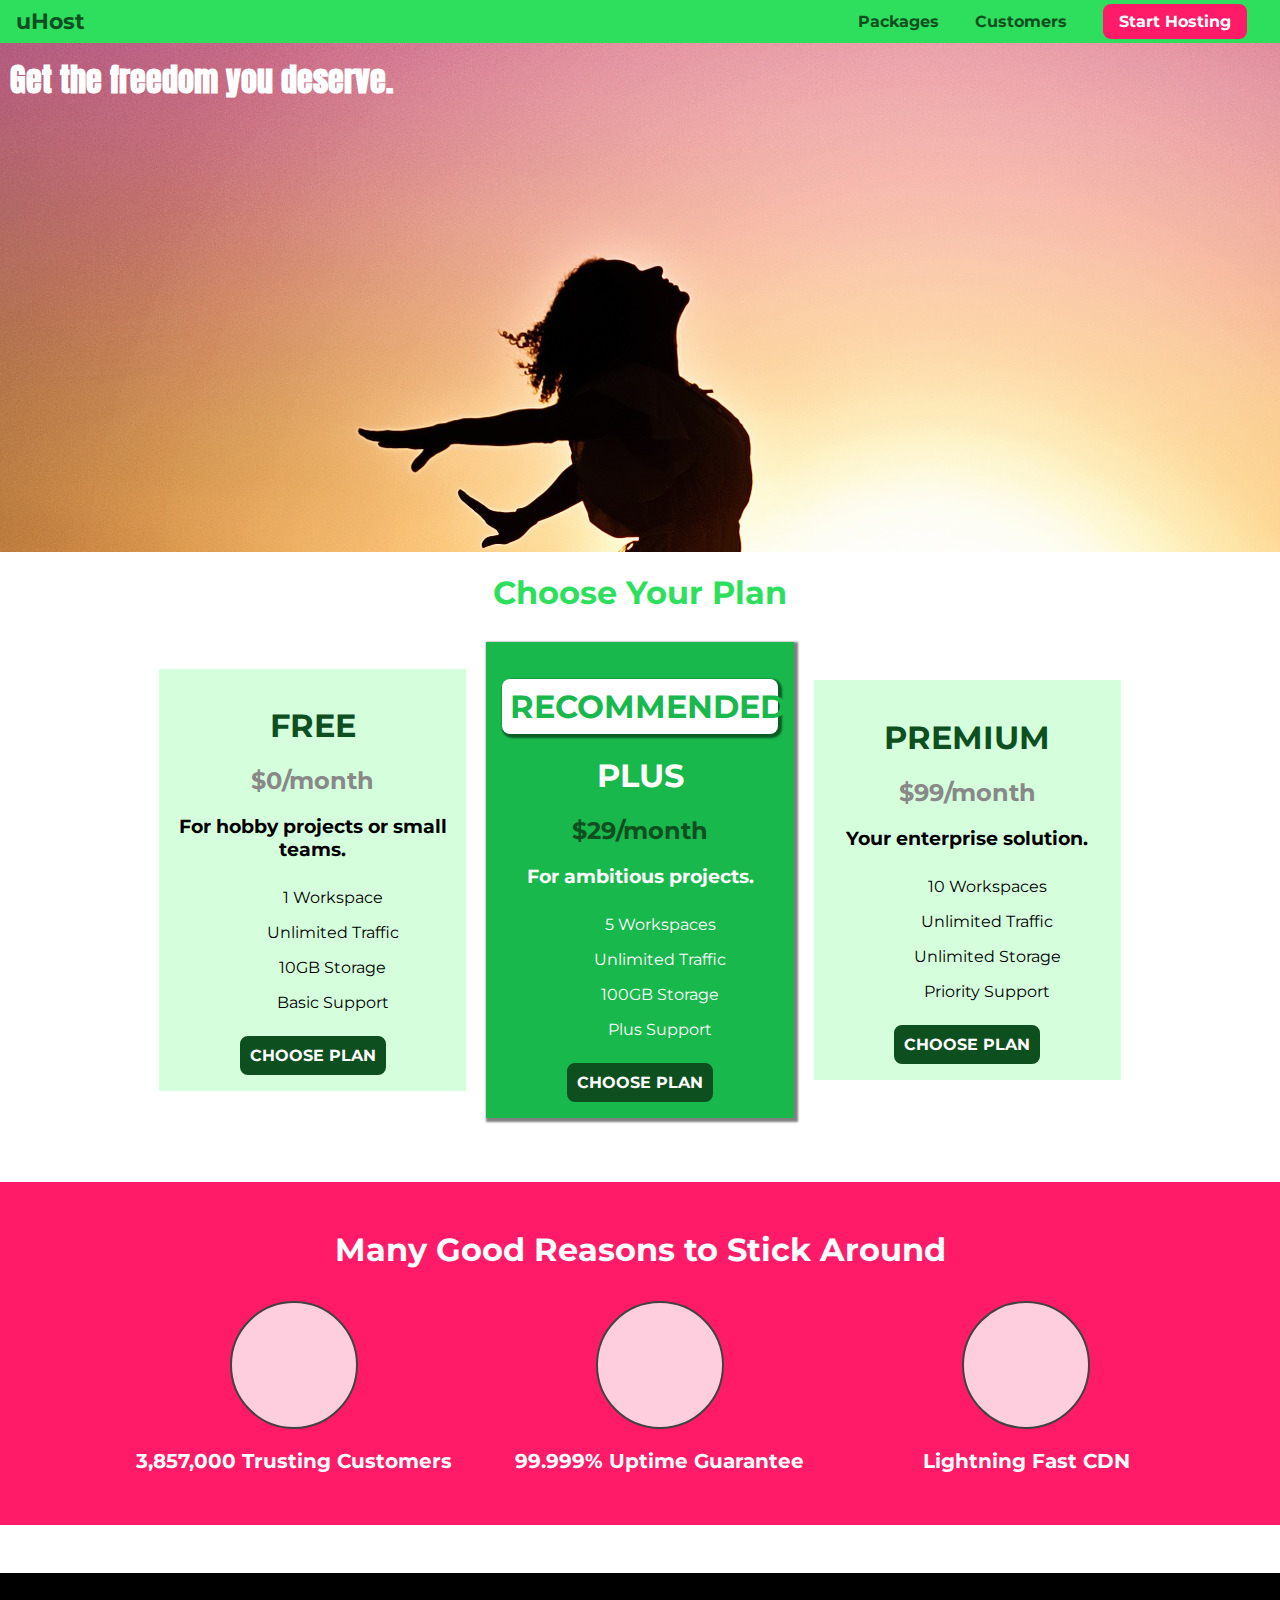
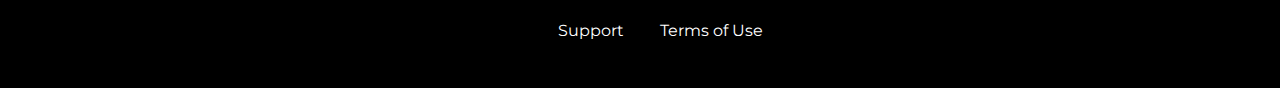
<file: index.html>
<!DOCTYPE html>
<html lang="en">

<head>
    <meta charset="UTF-8">
    <meta http-equiv="X-UA-Compatible" content="ie=edge">
    <title>uHost</title>
    <link rel="shortcut icon" href="favicon.png">
    <link href="https://fonts.googleapis.com/css?family=Anton" rel="stylesheet">
    <link href="https://fonts.googleapis.com/css?family=Montserrat:400,700" rel="stylesheet">
    <link rel="stylesheet" href="shared.css">
    <link rel="stylesheet" href="main.css">
</head>

<body>
    <header class="main-header">
        <div>
            <a href="index.html" class="main-header__brand">
                uHost
            </a>
        </div>
        <nav class="main-nav">
            <ul class="main-nav__items">
                <li class="main-nav__item">
                    <a href="packages/index.html">Packages</a>
                </li>
                <li class="main-nav__item">
                    <a href="customers/index.html">Customers</a>
                </li>
                <li class="main-nav__item main-nav__item--cta">
                    <a href="start-hosting/index.html">Start Hosting</a>
                </li>
            </ul>
        </nav>
    </header>
    <main>
        <section id="product-overview">
            <h1>Get the freedom you deserve.</h1>
        </section>
        <section id="plans">
            <h1 class="section-title">Choose Your Plan</h1>
            <div class="plan__list">
                <article class="plan">
                    <h1 class="plan__title">FREE</h1>
                    <h2 class="plan__price">$0/month</h2>
                    <h3>For hobby projects or small teams.</h3>
                    <ul class="plan__features">
                        <li class="plan__feature">1 Workspace</li>
                        <li class="plan__feature">Unlimited Traffic</li>
                        <li class="plan__feature">10GB Storage</li>
                        <li class="plan__feature">Basic Support</li>
                    </ul>
                    <div>
                        <button class="button">CHOOSE PLAN</button>
                    </div>
                </article>
                <article class="plan plan--highlighted">
                    <h1 class="plan__annotation">RECOMMENDED</h1>
                    <h1 class="plan__title">PLUS</h1>
                    <h2 class="plan__price">$29/month</h2>
                    <h3>For ambitious projects.</h3>
                    <ul class="plan__features">
                        <li class="plan__feature">5 Workspaces</li>
                        <li class="plan__feature">Unlimited Traffic</li>
                        <li class="plan__feature">100GB Storage</li>
                        <li class="plan__feature">Plus Support</li>
                    </ul>
                    <div>
                        <button class="button">CHOOSE PLAN</button>
                    </div>
                </article>
                <article class="plan">
                    <h1 class="plan__title">PREMIUM</h1>
                    <h2 class="plan__price">$99/month</h2>
                    <h3>Your enterprise solution.</h3>
                    <ul class="plan__features">
                        <li class="plan__feature">10 Workspaces</li>
                        <li class="plan__feature">Unlimited Traffic</li>
                        <li class="plan__feature">Unlimited Storage</li>
                        <li class="plan__feature">Priority Support</li>
                    </ul>
                    <div>
                        <button class="button">CHOOSE PLAN</button>
                    </div>
                </article>
            </div>
        </section>
        
        <section id="key-features">
            <h1 class="section-title">Many Good Reasons to Stick Around</h1>
            <ul class="key-features__items">
                <li class="key-features__item">
                    <div class="key-features__image">

                    </div>
                    <p>3,857,000 Trusting Customers</p>
                </li>
                <li class="key-features__item">
                    <div class="key-features__image">

                    </div>
                    <p>99.999% Uptime Guarantee</p>
                </li>
                <li class="key-features__item">
                    <div class="key-features__image">

                    </div>
                    <p>Lightning Fast CDN</p>
                </li>
            </ul>
        </section>
    </main>

    <footer class="main-footer">
        <nav>
            <ul class="main-footer__links">
                <li class="main-footer__link">
                    <a href="#">Support</a>
                </li>
                <li class="main-footer__link">
                    <a href="#">Terms of Use</a>
                </li>
            </ul>
        </nav>
    </footer>
</body>

</html>
</file>
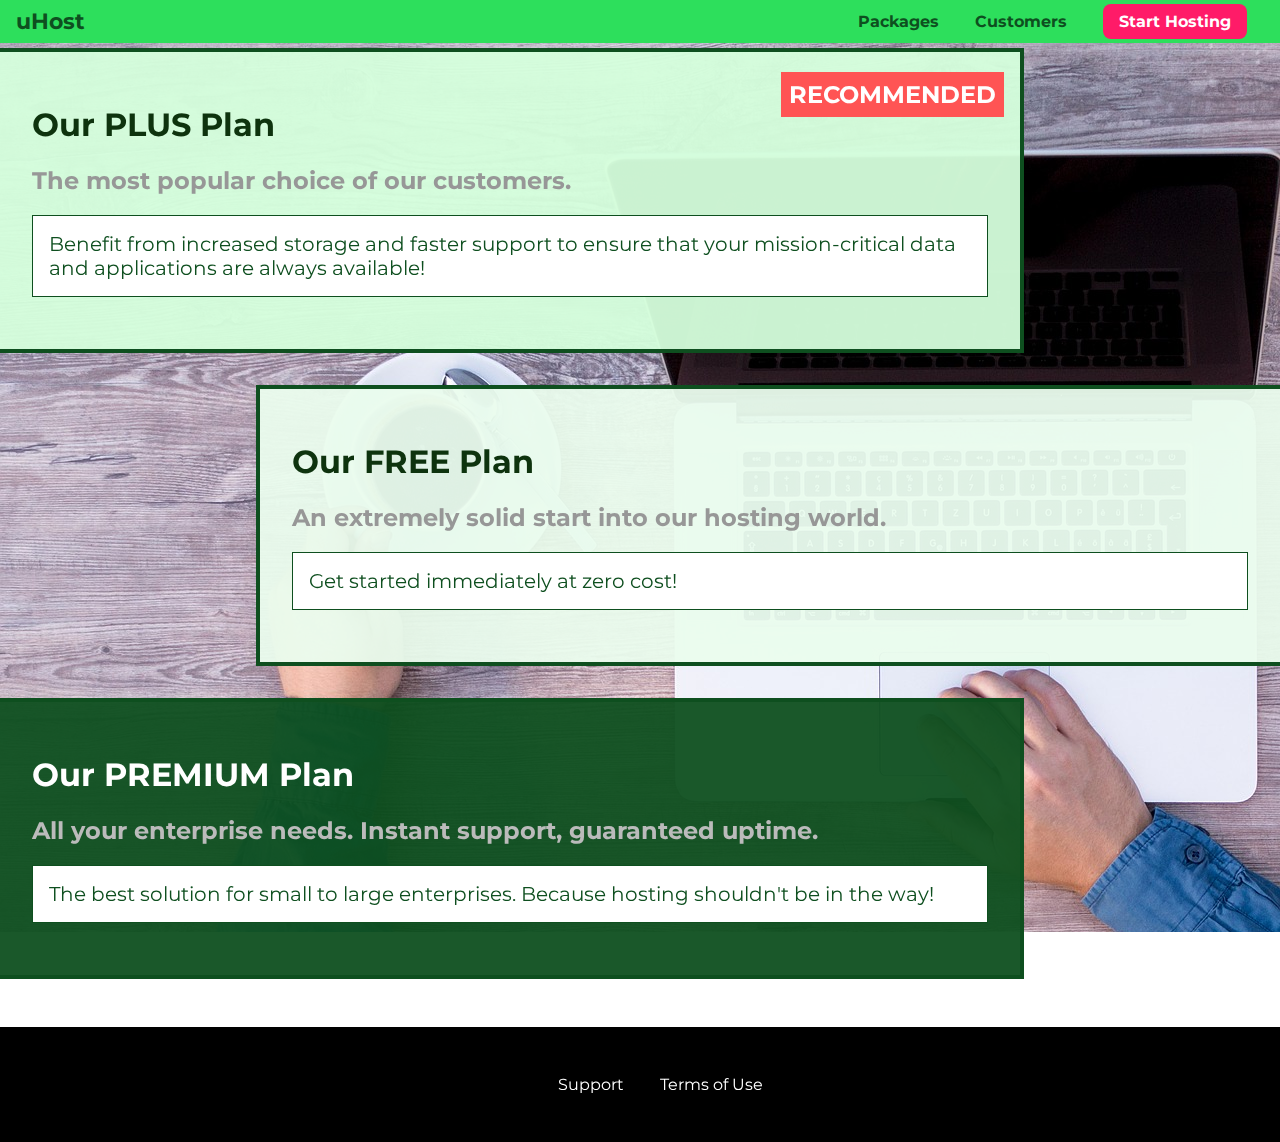
<file: packages/index.html>
<!DOCTYPE html>
<html lang="en">

<head>
    <meta charset="UTF-8">
    <meta http-equiv="X-UA-Compatible" content="ie=edge">
    <title>uHost</title>
    <link rel="shortcut icon" href="favicon.png">
    <link href="https://fonts.googleapis.com/css?family=Anton" rel="stylesheet">
    <link href="https://fonts.googleapis.com/css?family=Montserrat:400,700" rel="stylesheet">
    <link rel="stylesheet" href="../shared.css">
    <link rel="stylesheet" href="packages.css">
</head>

<body>
    <header class="main-header">
        <div>
            <a href="../index.html" class="main-header__brand">
                uHost
            </a>
        </div>
        <nav class="main-nav">
            <ul class="main-nav__items">
                <li class="main-nav__item">
                    <a href="index.html">Packages</a>
                </li>
                <li class="main-nav__item">
                    <a href="../customers/index.html">Customers</a>
                </li>
                <li class="main-nav__item main-nav__item--cta">
                    <a href="../start-hosting/index.html">Start Hosting</a>
                </li>
            </ul>
        </nav>
    </header>
    <main>
        <div class="background"></div>
        <section class="package" id="plus">
            <a href="#" class="package__link">
                <h1 class="package__title">Our PLUS Plan</h1>
                <h2 class="package__badge">RECOMMENDED</h2>
                <h2 class="package__subtitle">The most popular choice of our customers.</h2>
                <p class="package__info">Benefit from increased storage and faster support to ensure that your mission-critical data and applications
                    are always available!</p>
            </a>
        </section>
        <section class="package" id="free">
            <a href="#" class="package__link">
                <h1 class="package__title">Our FREE Plan</h1>
                <h2 class="package__subtitle">An extremely solid start into our hosting world.</h2>
                <p class="package__info">Get started immediately at zero cost!</p>
            </a>
        </section>
        <div class="clearfix"></div>

        <section class="package" id="premium">
            <a href="#" class="package__link">
                <h1 class="package__title">Our PREMIUM Plan</h1>
                <h2 class="package__subtitle">All your enterprise needs. Instant support, guaranteed uptime. </h2>
                <p class="package__info">The best solution for small to large enterprises. Because hosting shouldn't be in the way!</p>
            </a>
        </section>
    </main>

    <footer class="main-footer">
        <nav>
            <ul class="main-footer__links">
                <li class="main-footer__link">
                    <a href="#">Support</a>
                </li>
                <li class="main-footer__link">
                    <a href="#">Terms of Use</a>
                </li>
            </ul>
        </nav>
    </footer>
</body>

</html>
</file>
<file: shared.css>
* {
    box-sizing: border-box;
}

body {
    font-family: 'Montserrat', sans-serif;
    margin: 0;
}

.main-header {
    width: 100%;
    background: #2ddf5c;
    padding: 8px 16px;
    position: fixed;
    top: 0;
    left: 0;
    z-index: 1;
}

.main-header > div {
    display: inline-block;
    vertical-align: middle;
}

.main-header__brand {
    color: #0e4f1f;
    text-decoration: none;
    font-weight: bold;
    font-size: 22px;
}

.main-nav {
    display: inline-block;
    text-align: right;
    width: calc(100% - 74px);
    vertical-align: middle;
}

.main-nav__items {
    margin: 0;
    padding: 0;
    list-style: none;
}

.main-nav__item {
    display: inline-block;
    margin: 0 16px;
}

.main-nav__item a {
    text-decoration: none;
    color: #0e4f1f;
    font-weight: bold;
    padding: 3px 0;
}

.main-nav__item a:hover,
.main-nav__item a:active {
    color: white;
    border-bottom: 5px solid white;
}

.main-nav__item--cta a {
    color: white;
    background: #ff1b68;
    padding: 8px 16px;
    border-radius: 8px;
}

.main-nav__item--cta a:hover,
.main-nav__item--cta a:active {
    color: #ff1b68;
    background: white;
    border: none;
}

.main-footer {
    background: black;
    text-align: center;
    padding: 32px;
    margin-top: 48px;
}

.main-footer__link {
    display: inline-block;
    margin: 0 16px;
}

.main-footer__link a {
    text-decoration: none;
    color: white;
}

.main-footer__link a:hover,
.main-footer__link a:active {
    color: #ccc;
}

.button {
    font: inherit;
    font-weight: bold;
    padding: 8px;
    border: 2px solid #0e4f1f;
    background: #0e4f1f;
    color: white;
    border-radius: 8px;
    cursor: pointer;
}

.button:hover,
.button:active {
    background: white;
    color: #0e4f1f;
}
</file>
<file: main.css>
#product-overview {
    background: url("freedom.jpg");
    width: 100%;
    height: 528px;
    padding: 10px;
    margin-top: 24px;   
}

.section-title {
    color: #2ddf5c;
    text-align: center;
}

#product-overview h1 {
    color: white;
    font-family: 'Anton', sans-serif;
}

.plan {
    display: inline-block;
    width: 30%;
    text-align: center;
    background: #d5ffdc;
    padding: 16px;
    margin: 8px;
    vertical-align: middle;
}

.plan__list {
    width: 80%;
    text-align: center;
    margin: auto;
}

.plan--highlighted {
    background: #19b84c;
    color: white;
    box-shadow: 2px 2px 2px 2px rgba(0, 0, 0, 0.5);
}

.plan__annotation {
    background: white;
    color: #19b84c;
    border-radius: 8px;
    box-shadow: 2px 2px 2px 2px rgba(0, 0, 0, 0.5);
    padding: 8px;
}

.plan__title {
    color: #0e4f1f;
}

.plan__price {
    color: #888888;
}

.plan--highlighted .plan__title {
    color: white;
}

.plan--highlighted .plan__price {
    color: #0e4f1f;
}

.plan__features {
    list-style: none;
}

.plan__feature {
    padding: 8px 0;
}


#key-features {
    background: #ff1b68;
    margin-top: 56px;
    padding: 16px;
}

#key-features .section-title {
    color: white;
    margin: 32px;
}

.key-features__items {
    list-style: none;
    text-align: center;
    vertical-align: top;
}

.key-features__item {
    display: inline-block;
    width: 30%;
    color: white;
    font-weight: bold;
    font-size: 20px;
}

.key-features__image {
    background: #ffcede;
    border: 2px solid #424242;
    width: 128px;
    height: 128px;
    border-radius: 50%;
    margin: auto;
}
/* h1 {
    font-family: sans-serif;
} */
</file>
<file: packages/packages.css>
main {
    padding-top: 32px;
}

.background {
    background: url("../images/plans-background.jpg");
    position: fixed;
    width: 100%;
    height: 100%;
    z-index: -1;
}

.package {
    border: solid 4px #0e4f1f;
    /* background: #09882b; */
    border-left: none;
    width: 80%;
    margin: 16px 0;
    position: relative;
}

.package__badge {
    background-color: #ff5454;
    color: white;
    position: absolute;
    right: 16px;
    top: 0;
    padding: 8px;
}

.package:hover,
.package:active {
    box-shadow: 2px 2px 2px 2px rgba(0, 0, 0, 0.5);
    border-color: #ff5454;
}


.package__link {
    text-decoration: none;
    color: inherit;
    display: block;
    padding: 32px;
}

.package__title {
    color: #0e330e;
    font-weight: bold;
}

.package__subtitle {
    color: #979797;
}

.package__info {
    background: white;
    padding: 16px;
    border: 1px solid #0e4f1f;
    color: #0e4f1f;
    font-size: 20px;
}

.clearfix {
    clear: both;
}

#plus {
    background: rgba(213, 255, 220, 0.95);
}

#free {
    background: rgba(234, 252, 237, 0.95);
    float: right;
    border-left: solid 4px #0e4f1f;
    border-right: none;
}

#free:hover,
#free:active {
    border-left-color: #ff5454;
}

#premium {
    background: rgba(14, 79, 31, 0.95);
}

#premium .package__title {
    color: white;
}

#premium .package__subtitle {
    color: #bbb;
}
</file>
